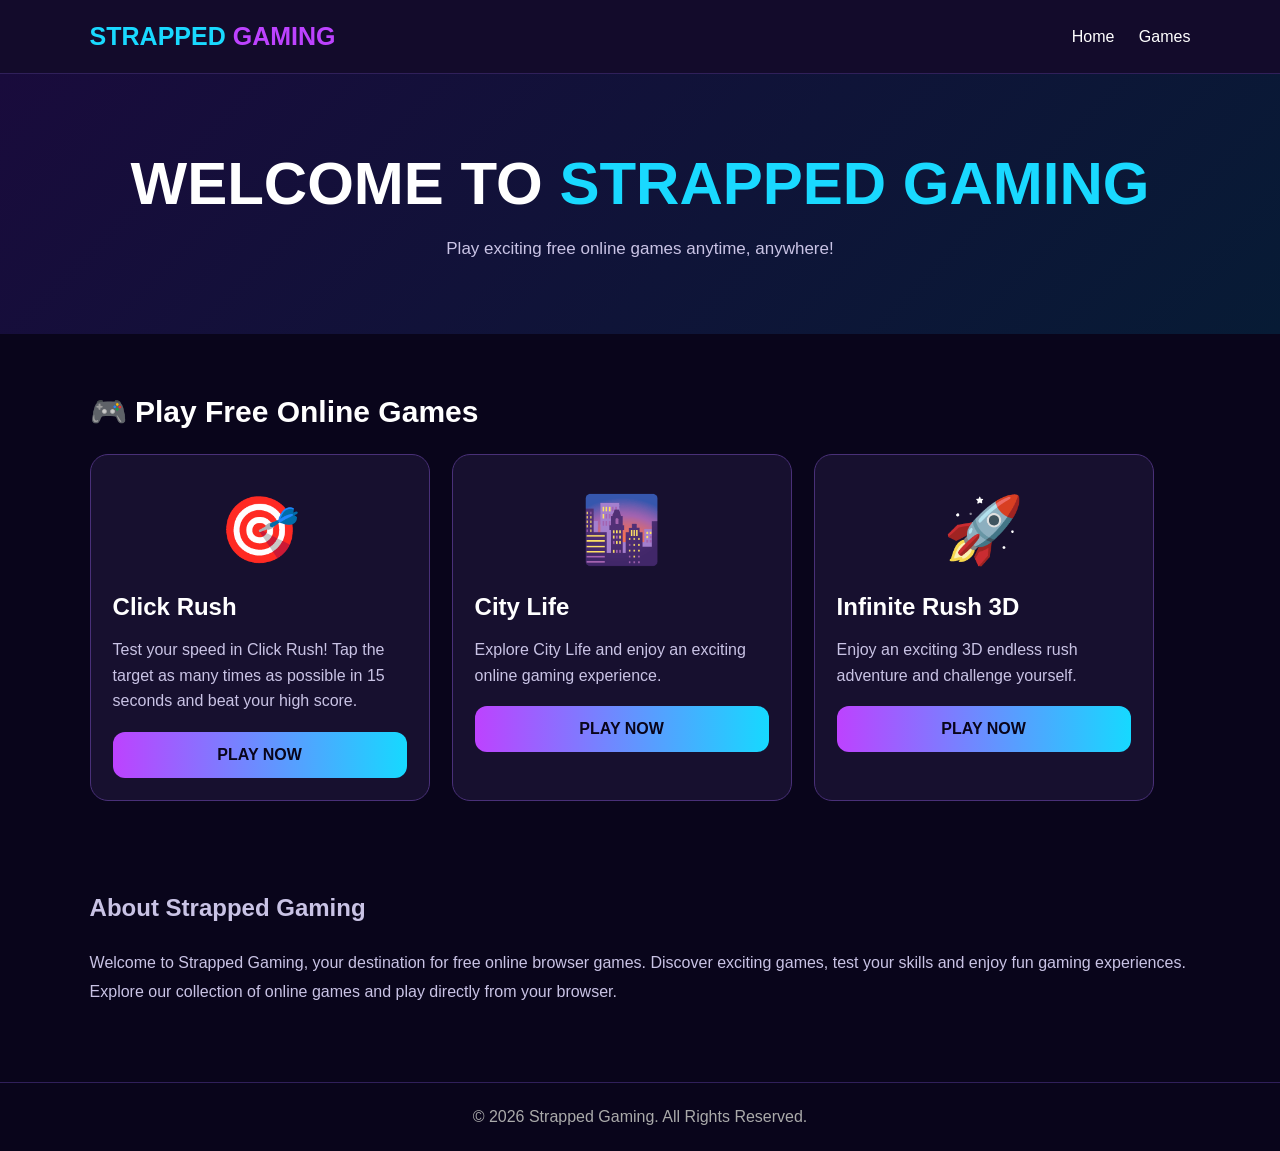
<file: index.html>
<!DOCTYPE html>
<html lang="en">
<head>
<link rel="icon" type="image/png"
href="/strapped-gaming/favicon.png">
<meta charset="UTF-8">
<meta name="viewport" content="width=device-width, initial-scale=1.0">

<title>Strapped Gaming | Play Free Online Games</title>

<meta name="description" content="Welcome to Strapped Gaming! Play exciting free online games including Click Rush, City Life and Infinite Rush 3D. Enjoy free browser games anytime.">

<meta name="robots" content="index, follow">

<meta name="author" content="Strapped Gaming">

<meta name="theme-color" content="#09051b">

<link rel="canonical" href="https://strapped-gaming.github.io/">

<meta property="og:type" content="website">
<meta property="og:title" content="Strapped Gaming | Free Online Games">
<meta property="og:description" content="Play exciting free online games at Strapped Gaming.">
<meta property="og:url" content="https://strapped-gaming.github.io/">
<meta property="og:site_name" content="STRAPPED GAMING">

<meta name="twitter:card" content="summary">
<meta name="twitter:title" content="Strapped Gaming">
<meta name="twitter:description" content="Play exciting free online games for free.">

<script type="application/ld+json">
{
  "@context": "https://schema.org",
  "@type": "WebSite",
  "name": "STRAPPED GAMING",
"alternateName": "Strapped Gaming",
"url": "https://strapped-gaming.github.io/"
}
</script>

<style>
*{box-sizing:border-box}
body{
 margin:0;
 font-family:Arial,sans-serif;
 background:#09051b;
 color:white;
}
header{
 padding:22px 7%;
 display:flex;
 justify-content:space-between;
 align-items:center;
 background:#130b2b;
 border-bottom:1px solid #30205a;
}
.logo{font-size:25px;font-weight:900;color:#19d9ff}
.logo span{color:#bd42ff}
nav a{color:white;text-decoration:none;margin-left:20px}
.hero{
 text-align:center;
 padding:75px 20px 55px;
 background:linear-gradient(135deg,#190b3c,#071b35);
}
.hero h1{font-size:clamp(34px,7vw,60px);margin:0 0 15px}
.hero h1 span{color:#19d9ff}
.hero p{color:#c9c3e5;font-size:17px;line-height:1.6}
.games{padding:35px 7%}
.games h2{font-size:30px}
.game-list{
 display:grid;
 grid-template-columns:repeat(auto-fit,minmax(250px,340px));
 gap:22px;
}
.card{
 background:#17102f;
 border:1px solid #493078;
 border-radius:18px;
 overflow:hidden;
 padding:22px;
}
.game-icon{font-size:65px;text-align:center;padding:15px}
.card h3{font-size:24px;margin:10px 0}
.card p{color:#c9c3e5;line-height:1.6}
.play{
 display:block;
 text-align:center;
 padding:14px;
 margin-top:18px;
 border-radius:12px;
 background:linear-gradient(90deg,#bd42ff,#16d9ff);
 color:#09051b;
 font-weight:bold;
 text-decoration:none;
}
.play:hover{transform:scale(1.03)}
.about{
 padding:30px 7%;
 color:#c9c3e5;
 line-height:1.8;
}
footer{
 text-align:center;
 padding:25px;
 color:#aaa;
 border-top:1px solid #30205a;
 margin-top:30px;
}
@media(max-width:600px){
 header{padding:18px 5%}
 .logo{font-size:20px}
 nav a{margin-left:10px}
}
</style>
</head>

<body>

<header>
 <div class="logo">STRAPPED <span>GAMING</span></div>
 <nav>
  <a href="#home">Home</a>
  <a href="#games">Games</a>
 </nav>
</header>

<main>

<section class="hero" id="home">
 <h1>WELCOME TO <span>STRAPPED GAMING</span></h1>
 <p>Play exciting free online games anytime, anywhere!</p>
</section>

<section class="games" id="games">
 <h2>🎮 Play Free Online Games</h2>

 <div class="game-list">

  <article class="card">
   <div class="game-icon">🎯</div>
   <h3>Click Rush</h3>
   <p>Test your speed in Click Rush! Tap the target as many times as possible in 15 seconds and beat your high score.</p>
   <a class="play" href="my-games/click-rush/">PLAY NOW</a>
  </article>

  <article class="card">
   <div class="game-icon">🌆</div>
   <h3>City Life</h3>
   <p>Explore City Life and enjoy an exciting online gaming experience.</p>
   <a class="play" href="my-games/click-rush/city-life/">PLAY NOW</a>
  </article>

  <article class="card">
   <div class="game-icon">🚀</div>
   <h3>Infinite Rush 3D</h3>
   <p>Enjoy an exciting 3D endless rush adventure and challenge yourself.</p>
   <a class="play" href="my-games/infinite-rush-3d/">PLAY NOW</a>
  </article>

 </div>
</section>

<section class="about">
 <h2>About Strapped Gaming</h2>
 <p>
 Welcome to Strapped Gaming, your destination for free online browser games.
 Discover exciting games, test your skills and enjoy fun gaming experiences.
 Explore our collection of online games and play directly from your browser.
 </p>
</section>

</main>

<footer>
 © 2026 Strapped Gaming. All Rights Reserved.
</footer>

</body>
</html>
</file>
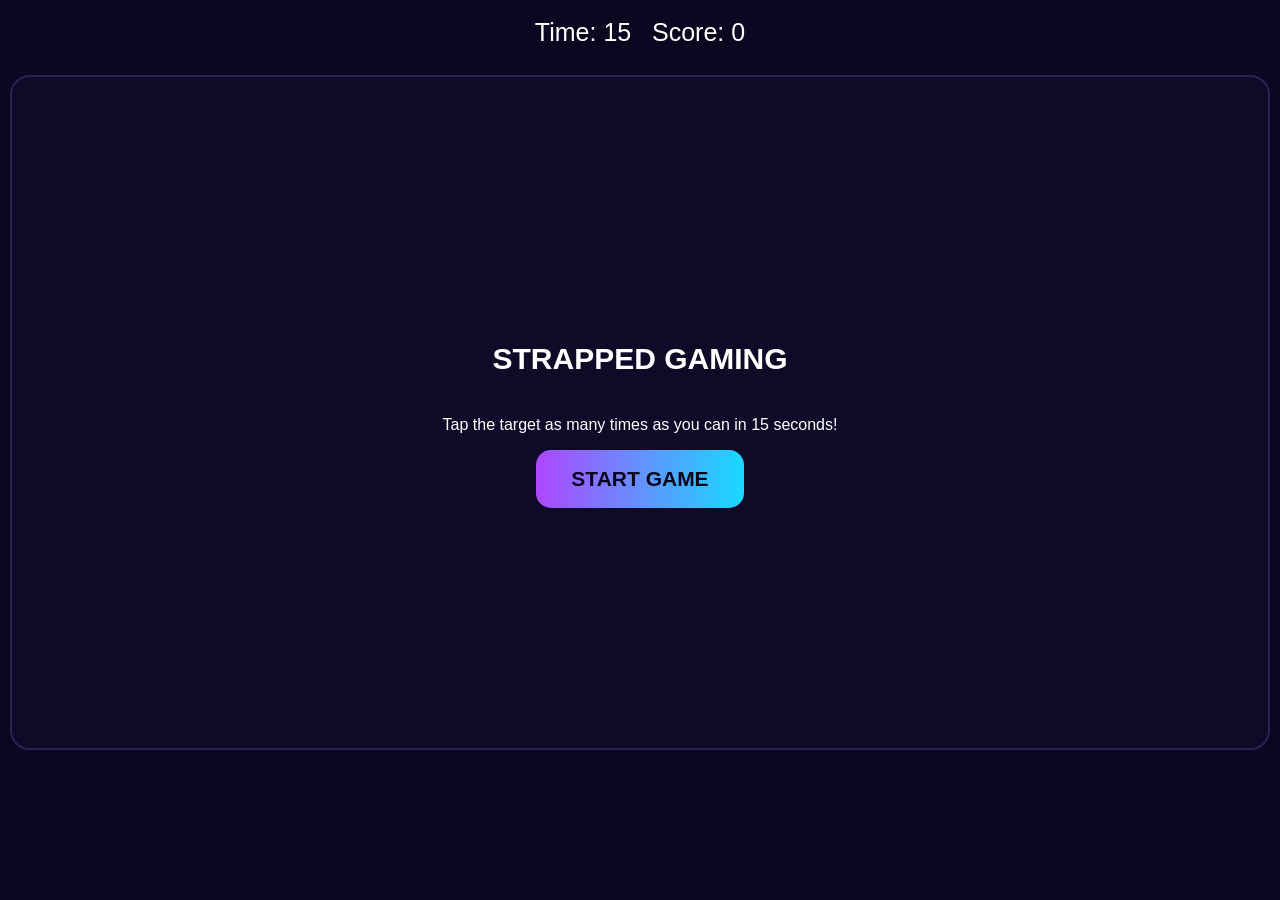
<file: my-games/click-rush/index.html>
<!DOCTYPE html>
<html lang="en">
<head>
<meta charset="UTF-8">
<meta name="viewport" content="width=device-width,initial-scale=1">
<title>Click Rush - STRAPPED GAMING</title>
<style>
*{box-sizing:border-box}
body{
margin:0;background:#0b0720;color:white;
font-family:Arial,sans-serif;text-align:center;
}
#hud{padding:18px;font-size:25px}
#area{
position:relative;height:75vh;margin:10px;
border:2px solid #30205a;border-radius:20px;
overflow:hidden;background:#100a29;
}
#target{
position:absolute;width:65px;height:65px;
border:0;border-radius:50%;
background:linear-gradient(135deg,#bd42ff,#16d9ff);
box-shadow:0 0 25px #a34cff;
display:none;touch-action:manipulation;
}
#msg{
position:absolute;inset:0;display:flex;
flex-direction:column;justify-content:center;
align-items:center;padding:20px;
background:#100a29;
}
button{cursor:pointer}
.go{
padding:17px 35px;border:0;border-radius:15px;
font-size:21px;font-weight:bold;
background:linear-gradient(90deg,#ad48ff,#19d9ff);
color:#09051b;
}
#msg h2{font-size:30px}
</style>
</head>
<body>
<div id="hud">
Time: <span id="time">15</span>
&nbsp; Score: <span id="score">0</span>
</div>
<div id="area">
<button id="target" aria-label="Target"></button>
<div id="msg">
<h2>STRAPPED GAMING</h2>
<p id="description">Tap the target as many times as you can in 15 seconds!</p>
<button class="go" id="go">START GAME</button>
</div>
</div>
<script>
const area=document.getElementById("area");
const target=document.getElementById("target");
const msg=document.getElementById("msg");
const time=document.getElementById("time");
const score=document.getElementById("score");
const go=document.getElementById("go");
const description=document.getElementById("description");

let points=0;
let running=false;
let timer=null;
let endTime=0;

function moveTarget(){
const maxX=area.clientWidth-target.offsetWidth;
const maxY=area.clientHeight-target.offsetHeight;
target.style.left=Math.random()*Math.max(0,maxX)+"px";
target.style.top=Math.random()*Math.max(0,maxY)+"px";
}

function finish(){
running=false;
clearInterval(timer);
timer=null;
time.textContent="0";
target.style.display="none";
msg.style.display="flex";
msg.querySelector("h2").textContent="TIME'S UP!";
description.textContent="Your Score: "+points;
go.textContent="PLAY AGAIN";
try{
parent.postMessage({sg:"score",score:points,over:true},"*");
}catch(e){}
}

function startGame(){
clearInterval(timer);
points=0;
score.textContent="0";
time.textContent="15";
running=true;
msg.style.display="none";
target.style.display="block";
moveTarget();
endTime=Date.now()+15000;

timer=setInterval(()=>{
let remaining=Math.max(0,Math.ceil((endTime-Date.now())/1000));
time.textContent=remaining;
if(remaining<=0)finish();
},100);
}

target.addEventListener("click",()=>{
if(!running)return;
points++;
score.textContent=points;
moveTarget();
});

go.addEventListener("click",startGame);
</script>
</body>
</html>
</file>
